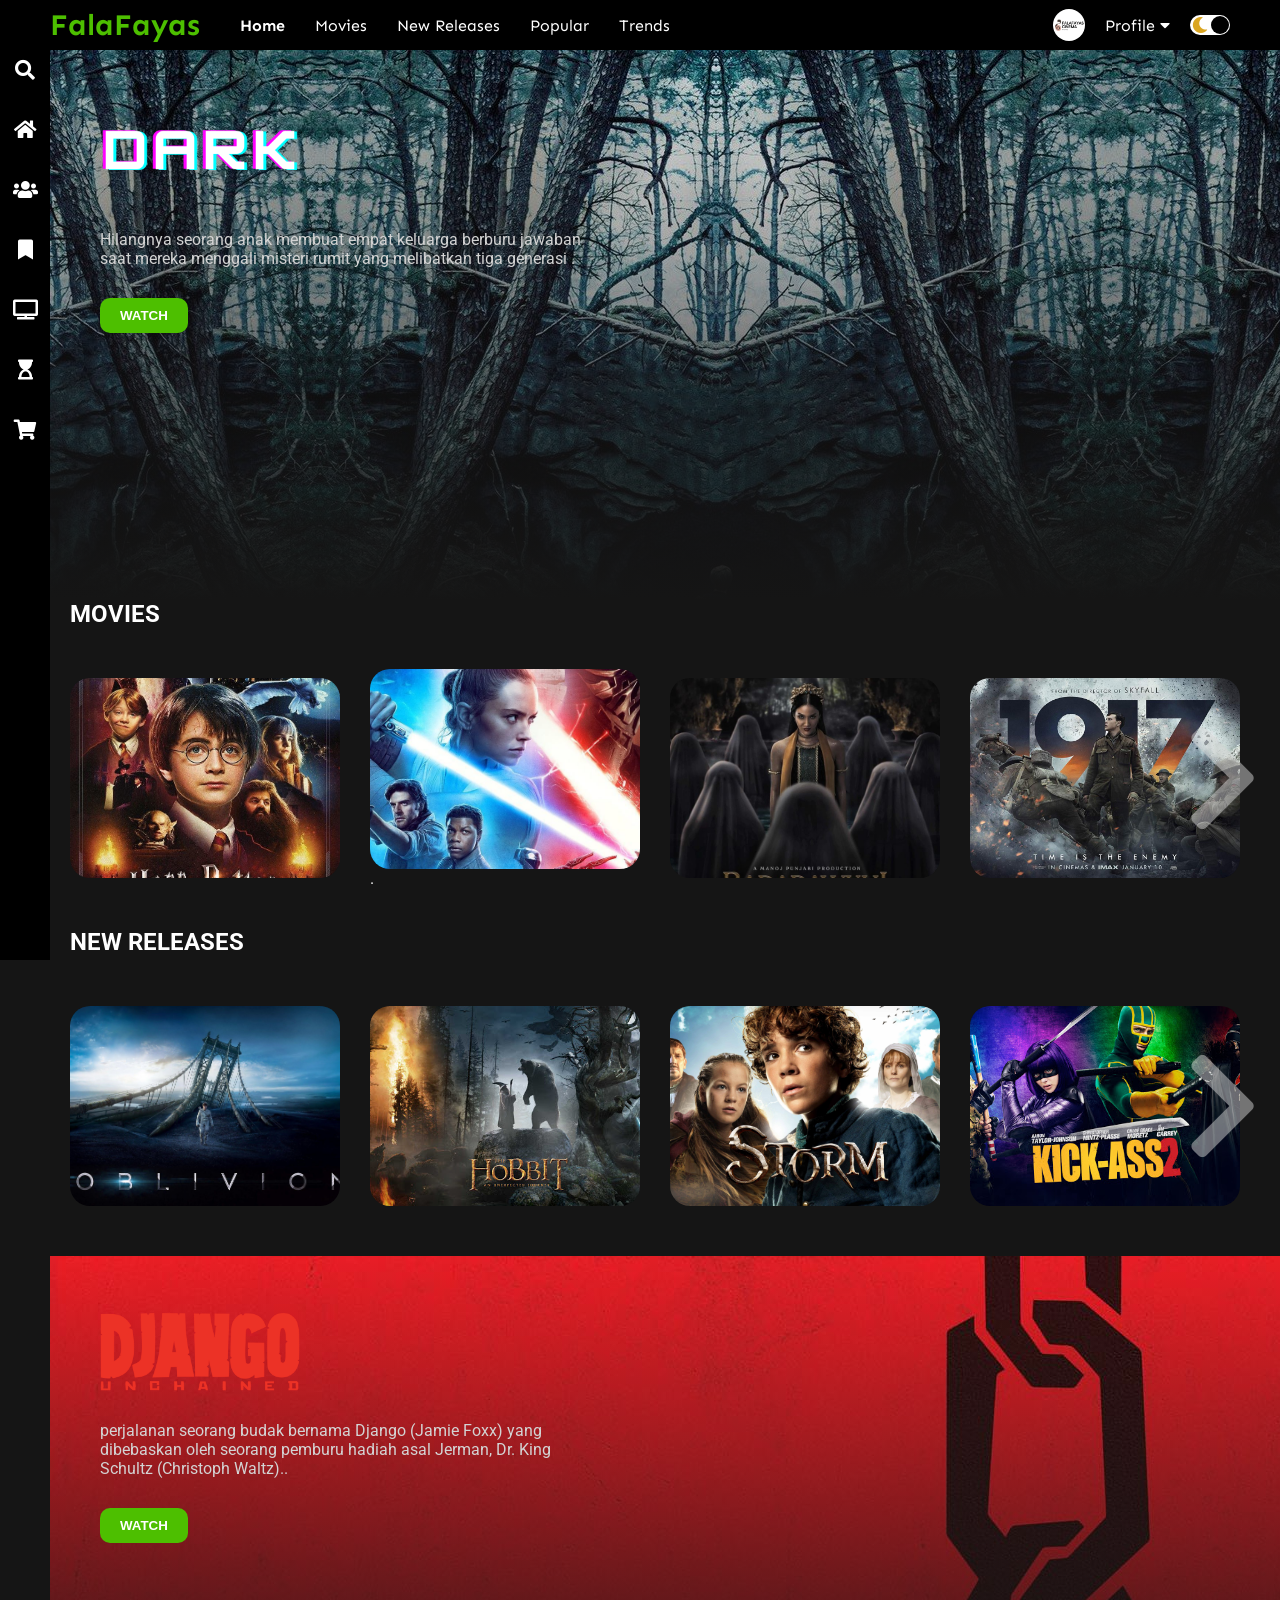
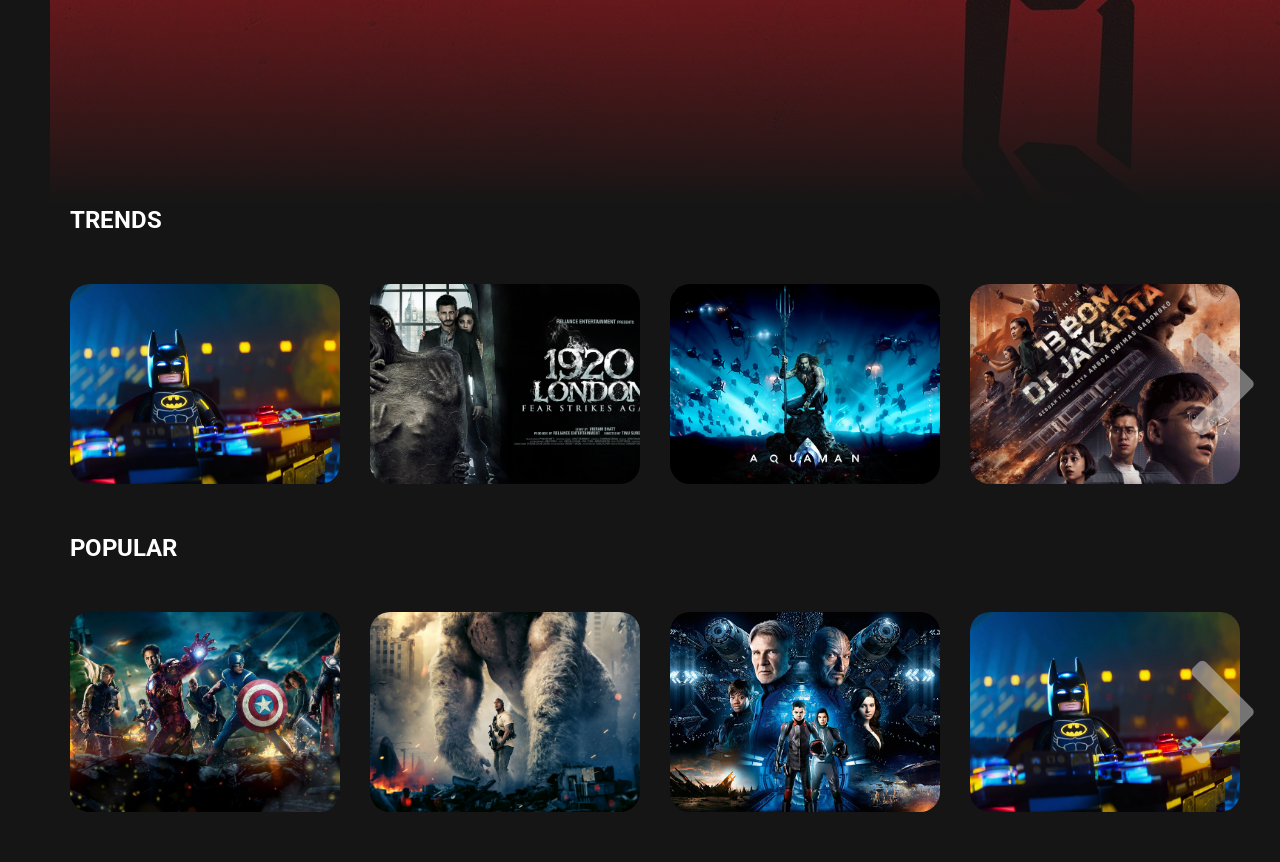
<file: index.html>
<html lang="en">

<head>
    <meta charset="UTF-8">
    <meta http-equiv="X-UA-Compatible" content="IE=edge">
    <meta name="viewport" content="width=device-width, initial-scale=1.0">
    <link rel="stylesheet" href="style.css">
    <link
        href="https://fonts.googleapis.com/css2?family=Roboto:wght@100;300;400;500;700;900&family=Sen:wght@400;700;800&display=swap"
        rel="stylesheet">
    <link rel="stylesheet" href="https://cdnjs.cloudflare.com/ajax/libs/font-awesome/5.15.2/css/all.min.css">
    <title>FalaFayas.Cinema</title>
</head>

<body>
    <div class="navbar">
        <div class="navbar-container">
            <div class="logo-container">
                <a href="login.html"class="logo"><h1 class="logo">FalaFayas</h1></a>
            </div>
            <div class="menu-container">
                <ul class="menu-list">
                    <a href="#"class="navbarmenu"><li class="menu-list-item active">Home</li></a>
                    <a href="#movies"class="navbarmenu"><li class="menu-list-item">Movies</li></a>
                    <a href="#New releases"class="navbarmenu"><li class="menu-list-item">New Releases</li></a>
                    <a href="#popular"class="navbarmenu"><li class="menu-list-item">Popular</li></a>
                    <a href="#trends"class="navbarmenu"><li class="menu-list-item">Trends</li></a>

                </ul>
            </div>
            <div class="profile-container">
                <img class="profile-picture" src="provile.jpeg" alt="">
                <div class="profile-text-container">
                    <span class="profile-text">Profile</span>
                    <i class="fas fa-caret-down"></i>
                </div>
                <div class="toggle">
                    <i class="fas fa-moon toggle-icon"></i>
                    <i class="fas fa-sun toggle-icon"></i>
                    <div class="toggle-ball"></div>
                </div>
            </div>
        </div>
    </div>
    <div class="sidebar">
        <i class="left-menu-icon fas fa-search"></i>
        <i class="left-menu-icon fas fa-home"></i>
        <i class="left-menu-icon fas fa-users"></i>
        <i class="left-menu-icon fas fa-bookmark"></i>
        <i class="left-menu-icon fas fa-tv"></i>
        <i class="left-menu-icon fas fa-hourglass-start"></i>
        <i class="left-menu-icon fas fa-shopping-cart"></i>
    </div>
    <div class="container">
        <div class="content-container">
            <div class="featured-content"
                style="background: linear-gradient(to bottom, rgba(0,0,0,0), #151515), url('f-2.jpg');">
                <img class="featured-title" src="f-t-2.png" alt="">
                <p class="featured-desc">Hilangnya seorang anak membuat empat keluarga berburu jawaban saat mereka 
                    menggali misteri rumit yang melibatkan tiga generasi .</p>
                <a href="bangku.html"><button class="featured-button">WATCH</button></a>
            </div>
            <section id="movies">
            <div class="movie-list-container">
                <h1 class="movie-list-title">MOVIES</h1>
                <div class="movie-list-wrapper">
                    <div class="movie-list">
                        <div class="movie-list-item">
                            <img class="movie-list-item-img" src="1.jpg" alt="">
                            <span class="movie-list-item-title">Harry Potter</span>
                            <p class="movie-list-item-desc">adalah film yang sudah kami rilis dan masanya akan berakhir.</p>
                                <a href="bangku.html"><button class="movie-list-item-button">Watch</button></a>
                        </div>
                        <div class="movie-list-item">
                            <img class="movie-list-item-img" src="2.jpeg" alt="">
                            <span class="movie-list-item-title">Star Wars</span>
                            <p class="movie-list-item-desc">adalah film yang sudah kami rilis dan masanya akan berakhir</p>.</p>
                                <a href="bangku.html"><button class="movie-list-item-button">Watch</button></a>
                        </div>
                        <div class="movie-list-item">
                            <img class="movie-list-item-img" src="10.jpg" alt="">
                            <span class="movie-list-item-title">Badrawuhi</span>
                            <p class="movie-list-item-desc">adalah film yang sudah kami rilis dan masanya akan berakhir.</p>
                                <a href="bangku.html"><button class="movie-list-item-button">Watch</button></a>
                        </div>
                        <div class="movie-list-item">
                            <img class="movie-list-item-img" src="4.jpg" alt="">
                            <span class="movie-list-item-title">1917</span>
                            <p class="movie-list-item-desc">adalah film yang sudah kami rilis dan masanya akan berakhir.</p>
                                <a href="bangku.html"><button class="movie-list-item-button">Watch</button></a>
                        </div>
                        <div class="movie-list-item">
                            <img class="movie-list-item-img" src="5.jpg" alt="">
                            <span class="movie-list-item-title">Avengers</span>
                            <p class="movie-list-item-desc">adalah film yang sudah kami rilis dan masanya akan berakhir</p>
                                <a href="bangku.html"><button class="movie-list-item-button">Watch</button></a>
                        </div>
                        <div class="movie-list-item">
                            <img class="movie-list-item-img" src="6.jpg" alt="">
                            <span class="movie-list-item-title">Godzila</span>
                            <p class="movie-list-item-desc">adalah film yang sudah kami rilis dan masanya akan berakhir</p>
                                <a href="bangku.html"><button class="movie-list-item-button">Watch</button></a>
                        </div>
                        <div class="movie-list-item">
                            <img class="movie-list-item-img" src="7.jpg" alt="">
                            <span class="movie-list-item-title">Gray Man</span>
                            <p class="movie-list-item-desc">adalah film yang sudah kami rilis dan masanya akan berakhir</p>
                                <a href="bangku.html"><button class="movie-list-item-button">Watch</button></a>
                        </div>
                    </div>
                    <i class="fas fa-chevron-right arrow"></i>
                </div>
            </div>
        </section>
        <section id="New releases">
            <div class="movie-list-container">
                <h1 class="movie-list-title">NEW RELEASES</h1>
                <div class="movie-list-wrapper">
                    <div class="movie-list">
                        <div class="movie-list-item">
                            <img class="movie-list-item-img" src="8.jpg" alt="">
                            <span class="movie-list-item-title">Oblivion</span>
                            <p class="movie-list-item-desc">adalah film keluaran terbaru yang baru-baru ini kita rilis</p>
                                <a href="bangku.html"><button class="movie-list-item-button">Watch</button></a>
                        </div>
                        <div class="movie-list-item">
                            <img class="movie-list-item-img" src="9.jpg" alt="">
                            <span class="movie-list-item-title">Hobbit</span>
                            <p class="movie-list-item-desc">adalah film keluaran terbaru yang baru-baru ini kita rilis</p>
                                <a href="bangku.html"><button class="movie-list-item-button">Watch</button></a>
                        </div>
                        <div class="movie-list-item">
                            <img class="movie-list-item-img" src="3.jpg" alt="">
                            <span class="movie-list-item-title">Storm</span>
                            <p class="movie-list-item-desc">adalah film keluaran terbaru yang baru-baru ini kita rilis.</p>
                                <a href="bangku.html"><button class="movie-list-item-button">Watch</button></a>
                        </div>
                        <div class="movie-list-item">
                            <img class="movie-list-item-img" src="11.jpg" alt="">
                            <span class="movie-list-item-title">Kick ASS</span>
                            <p class="movie-list-item-desc">adalah film keluaran terbaru yang baru-baru ini kita rilis.</p>
                                <a href="bangku.html"><button class="movie-list-item-button">Watch</button></a>
                        </div>
                        <div class="movie-list-item">
                            <img class="movie-list-item-img" src="12.jpg" alt="">
                            <span class="movie-list-item-title">1920</span>
                            <p class="movie-list-item-desc">adalah film keluaran terbaru yang baru-baru ini kita rilis.</p>
                                <a href="bangku.html"><button class="movie-list-item-button">Watch</button></a>
                        </div>
                        <div class="movie-list-item">
                            <img class="movie-list-item-img" src="13.jpg" alt="">
                            <span class="movie-list-item-title">Transformers</span>
                            <p class="movie-list-item-desc">adalah film keluaran terbaru yang baru-baru ini kita rilis.</p>
                                <a href="bangku.html"><button class="movie-list-item-button">Watch</button></a>
                        </div>
                        <div class="movie-list-item">
                            <img class="movie-list-item-img" src="14.jpg" alt="">
                            <span class="movie-list-item-title">Paths Of Glory</span>
                            <p class="movie-list-item-desc">adalah film keluaran terbaru yang baru-baru ini kita rilis.</p>
                                <a href="bangku.html"><button class="movie-list-item-button">Watch</button></a>
                        </div>
                    </div>
                    <i class="fas fa-chevron-right arrow"></i>
                </div>
            </div>
        </section>
            <div class="featured-content"
                style="background: linear-gradient(to bottom, rgba(0,0,0,0), #151515), url('f-1.jpg');">
                <img class="featured-title" src="f-t-1.png" alt="">
                <p class="featured-desc">perjalanan seorang budak bernama Django (Jamie Foxx) yang dibebaskan oleh
                     seorang pemburu hadiah asal Jerman, Dr. King Schultz (Christoph Waltz)..</p>
                    <a href="bangku.html"><button class="featured-button">WATCH</button></a>
            </div>
            <section id="trends">
            <div class="movie-list-container">
                <h1 class="movie-list-title">TRENDS</h1>
                <div class="movie-list-wrapper">
                    <div class="movie-list">
                        <div class="movie-list-item">
                            <img class="movie-list-item-img" src="15.jpg" alt="">
                            <span class="movie-list-item-title">Batman</span>
                            <p class="movie-list-item-desc">adalah sebuah film yang sedang digemari oleh para penonton saat ini</p>
                                <a href="bangku.html"><button class="movie-list-item-button">Watch</button></a>
                        </div>
                        <div class="movie-list-item">
                            <img class="movie-list-item-img" src="16.jpg" alt="">
                            <span class="movie-list-item-title">1920</span>
                            <p class="movie-list-item-desc">adalah sebuah film yang sedang digemari oleh para penonton saat ini</p>
                                <a href="bangku.html"><button class="movie-list-item-button">Watch</button></a>
                        </div>
                        <div class="movie-list-item">
                            <img class="movie-list-item-img" src="17.jpg" alt="">
                            <span class="movie-list-item-title">Aquaman</span>
                            <p class="movie-list-item-desc">adalah sebuah film yang sedang digemari oleh para penonton saat ini</p>
                                <a href="bangku.html"><button class="movie-list-item-button">Watch</button></a>
                        </div>
                        <div class="movie-list-item">
                            <img class="movie-list-item-img" src="18.jpg" alt="">
                            <span class="movie-list-item-title">13 Bom Di </span>
                            <p class="movie-list-item-desc">adalah sebuah film yang sedang digemari oleh para penonton saat ini</p>
                                <a href="bangku.html"><button class="movie-list-item-button">Watch</button></a>
                        </div>
                        <div class="movie-list-item">
                            <img class="movie-list-item-img" src="19.jpg" alt="">
                            <span class="movie-list-item-title">Spiderman</span>
                            <p class="movie-list-item-desc">adalah sebuah film yang sedang digemari oleh para penonton saat ini</p>
                                <a href="bangku.html"><button class="movie-list-item-button">Watch</button></a>
                        </div>
                        <div class="movie-list-item">
                            <img class="movie-list-item-img" src="20.jpg" alt="">
                            <span class="movie-list-item-title">Agak laen</span>
                            <p class="movie-list-item-desc">adalah sebuah film yang sedang digemari oleh para penonton saat ini</p>
                                <a href="bangku.html"><button class="movie-list-item-button">Watch</button></a>
                        </div>
                        <div class="movie-list-item">
                            <img class="movie-list-item-img" src="4.jpg" alt="">
                            <span class="movie-list-item-title">1917r</span>
                            <p class="movie-list-item-desc">adalah sebuah film yang sedang digemari oleh para penonton saat ini.</p>
                                <a href="bangku.html"><button class="movie-list-item-button">Watch</button></a>
                        </div>
                    </div>
                    <i class="fas fa-chevron-right arrow"></i>
                </div>
            </div>
        </section>
        <section id="popular">
            <div class="movie-list-container">
                <h1 class="movie-list-title">POPULAR</h1>
                <div class="movie-list-wrapper">
                    <div class="movie-list">
                        <div class="movie-list-item">
                            <img class="movie-list-item-img" src="5.jpg" alt="">
                            <span class="movie-list-item-title">Avengers</span>
                            <p class="movie-list-item-desc">adalah film yang sangat paling banyak peminatnya oleh penonton dari 
                                seluruh film yang telah kita rilis</p>
                                <a href="bangku.html"><button class="movie-list-item-button">Watch</button></a>
                        </div>
                        <div class="movie-list-item">
                            <img class="movie-list-item-img" src="6.jpg" alt="">
                            <span class="movie-list-item-title">Godzila</span>
                            <p class="movie-list-item-desc">adalah film yang sangat paling banyak peminatnya oleh penonton dari
                                 seluruh film yang telah kita rilis</p>
                                <a href="bangku.html"><button class="movie-list-item-button">Watch</button></a>
                        </div>
                        <div class="movie-list-item">
                            <img class="movie-list-item-img" src="7.jpg" alt="">
                            <span class="movie-list-item-title">Gray Man</span>
                            <p class="movie-list-item-desc">adalah film yang sangat paling banyak peminatnya oleh penonton dari 
                                seluruh film yang telah kita rilis.</p>
                                <a href="bangku.html"><button class="movie-list-item-button">Watch</button></a>
                        </div>
                        <div class="movie-list-item">
                            <img class="movie-list-item-img" src="15.jpg" alt="">
                            <span class="movie-list-item-title">Batman</span>
                            <p class="movie-list-item-desc">adalah film yang sangat paling banyak peminatnya oleh penonton dari 
                                seluruh film yang telah kita rilis</p>
                                <a href="bangku.html"><button class="movie-list-item-button">Watch</button></a>
                        </div>
                        <div class="movie-list-item">
                            <img class="movie-list-item-img" src="13.jpg" alt="">
                            <span class="movie-list-item-title">Transformers</span>
                            <p class="movie-list-item-desc">adalah film yang sangat paling banyak peminatnya oleh penonton dari 
                                seluruh film yang telah kita rilis</p>
                                <a href="bangku.html"><button class="movie-list-item-button">Watch</button></a>
                        </div>
                        <div class="movie-list-item">
                            <img class="movie-list-item-img" src="10.jpg" alt="">
                            <span class="movie-list-item-title">Badrawuhi</span>
                            <p class="movie-list-item-desc">adalah film yang sangat paling banyak peminatnya oleh penonton dari 
                                seluruh film yang telah kita rilis</p>
                                <a href="bangku.html"><button class="movie-list-item-button">Watch</button></a>
                        </div>
                        <div class="movie-list-item">
                            <img class="movie-list-item-img" src="1.jpg" alt="">
                            <span class="movie-list-item-title">Harry Potter</span>
                            <p class="movie-list-item-desc">adalah film yang sangat paling banyak peminatnya oleh penonton dari
                                seluruh film yang telah kita rilis</p>
                                <a href="bangku.html"><button class="movie-list-item-button">Watch</button></a>
                        </div>
                    </div>
                    <i class="fas fa-chevron-right arrow"></i>
                </div>
            </div>
        </div>
    </div>
</section>
    <script src="app.js"></script>
</body>

</html>
</file>
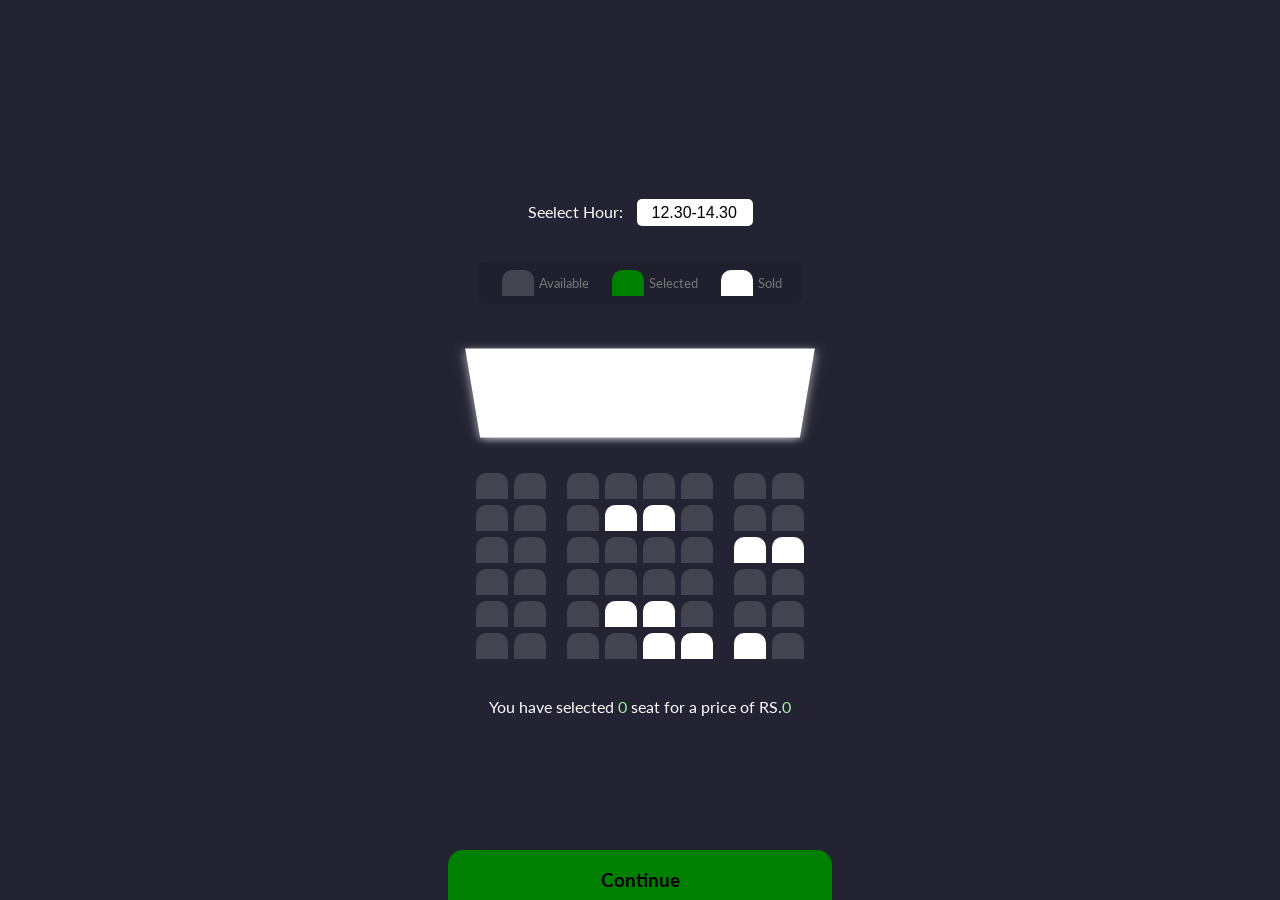
<file: bangku.html>
<!DOCTYPE html>
<html lang="en">
  <head>
    <meta charset="UTF-8" />
    <meta http-equiv="X-UA-Compatible" content="IE=edge" />
    <meta name="viewport" content="width=device-width, initial-scale=1.0" />
    <link rel="stylesheet" href="bangku.css" />
    <title>FalaFayas.Cinema</title>
  </head>
  <body>
    <div class="footer">
      <a href="payment.html" class="continue"><h3>Continue</h3></a>
    </div>
    <div class="movie-container">
      <label> Seelect Hour:</label>
      <select id="movie">
        <option value="220">12.30-14.30</option>
        <option value="320">14.35-17.35 </option>
        <option value="250">17.40-19.40</option>
        <option value="260">19.45-21.45</option>
      </select>
    </div>
    <ul class="showcase">
      <li>
        <div class="seat"></div>
        <small>Available</small>
      </li>
      <li>
        <div class="seat selected"></div>
        <small>Selected</small>
      </li>
      <li>
        <div class="seat sold"></div>
        <small>Sold</small>
      </li>
    </ul>
    <div class="container">
      <div class="screen"></div>
      <div class="row">
        <div class="seat"></div>
        <div class="seat"></div>
        <div class="seat"></div>
        <div class="seat"></div>
        <div class="seat"></div>
        <div class="seat"></div>
        <div class="seat"></div>
        <div class="seat"></div>
      </div>
      <div class="row">
        <div class="seat"></div>
        <div class="seat"></div>
        <div class="seat"></div>
        <div class="seat sold"></div>
        <div class="seat sold"></div>
        <div class="seat"></div>
        <div class="seat"></div>
        <div class="seat"></div>
      </div>
      <div class="row">
        <div class="seat"></div>
        <div class="seat"></div>
        <div class="seat"></div>
        <div class="seat"></div>
        <div class="seat"></div>
        <div class="seat"></div>
        <div class="seat sold"></div>
        <div class="seat sold"></div>
      </div>
      <div class="row">
        <div class="seat"></div>
        <div class="seat"></div>
        <div class="seat"></div>
        <div class="seat"></div>
        <div class="seat"></div>
        <div class="seat"></div>
        <div class="seat"></div>
        <div class="seat"></div>
      </div>
      <div class="row">
        <div class="seat"></div>
        <div class="seat"></div>
        <div class="seat"></div>
        <div class="seat sold"></div>
        <div class="seat sold"></div>
        <div class="seat"></div>
        <div class="seat"></div>
        <div class="seat"></div>
      </div>
      <div class="row">
        <div class="seat"></div>
        <div class="seat"></div>
        <div class="seat"></div>
        <div class="seat"></div>
        <div class="seat sold"></div>
        <div class="seat sold"></div>
        <div class="seat sold"></div>
        <div class="seat"></div>
      </div>
    </div>
    <p class="text">
      You have selected <span id="count">0</span> seat for a price of RS.<span
        id="total"
        >0</span
      >
    </p>
    <script src="bangku.js"></script>
  </body>
</html>
</file>
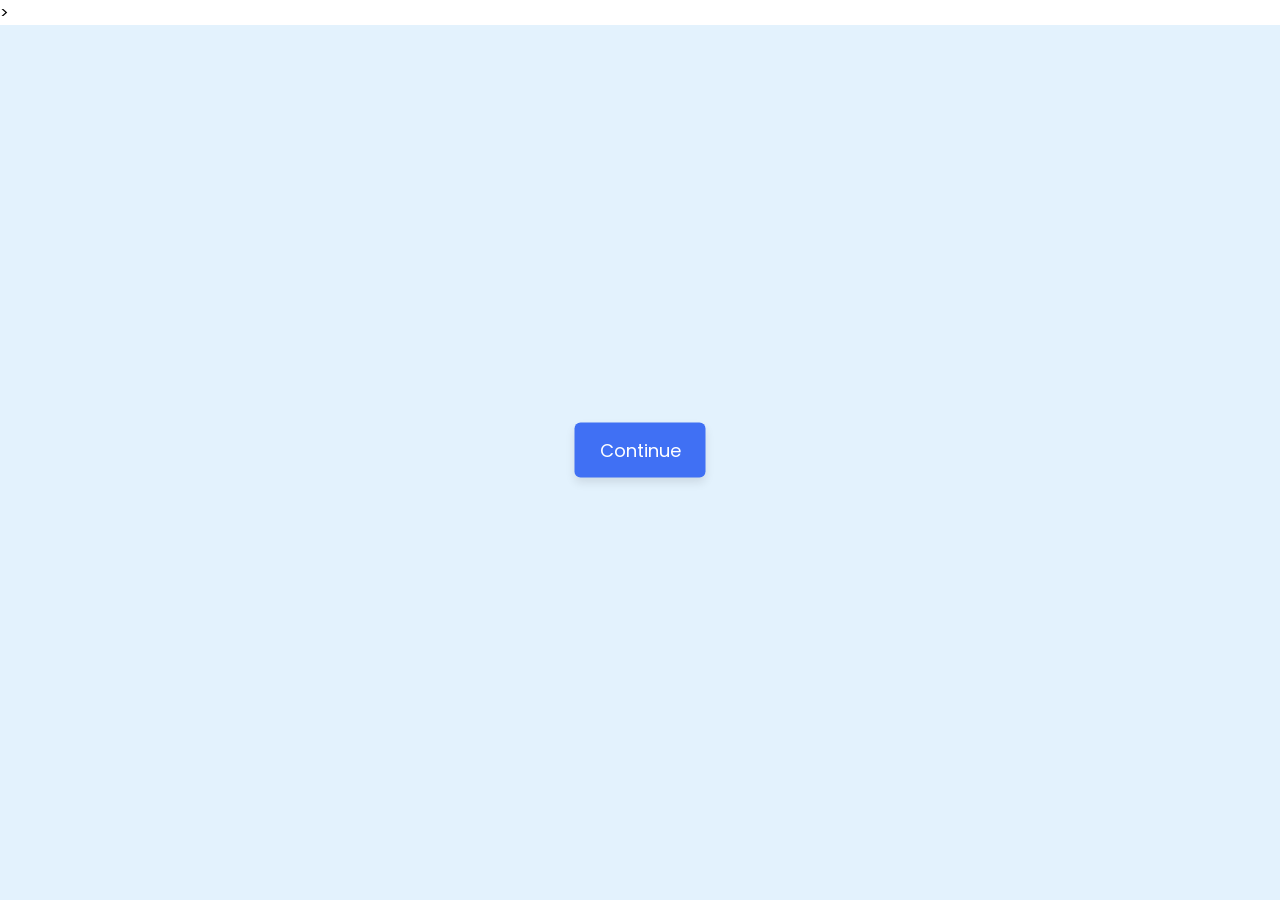
<file: succes.html>
>
<html lang="en">
  <head>
    <meta charset="UTF-8" />
    <meta name="viewport" content="width=device-width, initial-scale=1.0" />
    <title>Animated Popup Modal Box</title>

    <!--font awesome-->
    <link
      rel="stylesheet"
      href="https://cdnjs.cloudflare.com/ajax/libs/font-awesome/6.4.0/css/all.min.css"
    />

    <!--css file-->
    <link rel="stylesheet" href="succes.css" />
  </head>
  <body>
    <section>
      <button class="show-btn">Continue</button>

      <span class="overlay"></span>

      <div class="modal-box">
        <i class="far fa-circle-check"></i>
        <h2>Completed</h2>
        <h3>Your Payment Has Been Successful</h3>

        <div class="buttons">
          <button class="close-btn">Close</button>
          <button>Open</button>
        </div>
      </div>
    </section>

    <script src="succces.js"></script>
  </body>
</html>
</file>
<file: style.css>
* {
  margin: 0;
}

body {
  font-family: "Roboto", sans-serif;
}

.navbar {
  width: 100%;
  height: 50px;
  background-color: black;
  position: sticky;
  top: 0;
}
.navbar-container {
  display: flex;
  align-items: center;
  padding: 0 50px;
  height: 100%;
  color: white;
  font-family: "Sen", sans-serif;
}
.navbarmenu{
  color:white;
  text-decoration: none;
}

.logo-container {
  flex: 1;
}

.logo {
  font-size: 30px;
  color: #4dbf00;
  text-decoration: none;
}

.menu-container {
  flex: 6;
}

.menu-list {
  display: flex;
  list-style: none;
}

.menu-list-item {
  margin-right: 30px;
}

.menu-list-item.active {
  font-weight: bold;
}
.profile-container {
  flex: 2;
  display: flex;
  align-items: center;
  justify-content: flex-end;
}

.profile-text-container {
  margin: 0 20px;
}

.profile-picture {
  width: 32px;
  height: 32px;
  border-radius: 50%;
  object-fit: cover;
}

.toggle {
  width: 40px;
  height: 20px;
  background-color: white;
  border-radius: 30px;
  display: flex;
  align-items: center;
  justify-content: space-around;
  position: relative;
}

.toggle-icon {
  color: goldenrod;
}

.toggle-ball {
  width: 18px;
  height: 18px;
  background-color: black;
  position: absolute;
  right: 1px;
  border-radius: 50%;
  cursor: pointer;
  transition: 1s ease all;
}

.sidebar {
  width: 50px;
  height: 100%;
  background-color: black;
  position: fixed;
  top: 0;
  display: flex;
  flex-direction: column;
  align-items: center;
  padding-top: 60px;
}

.left-menu-icon {
  color: white;
  font-size: 20px;
  margin-bottom: 40px;
}

.container {
  background-color: #151515;
  min-height: calc(100vh - 50px);
  color: white;
}

.content-container {
  margin-left: 50px;
}

.featured-content {
  height: 50vh;
  padding: 50px;
}

.featured-title {
  width: 200px;
}

.featured-desc {
  width: 500px;
  color: lightgray;
  margin: 30px 0;
}

.featured-button {
  background-color: #4dbf00;
  color: white;
  padding: 10px 20px;
  border-radius: 10px;
  border: none;
  outline: none;
  font-weight: bold;
}

.movie-list-container {
  padding: 0 20px;
}

.movie-list-wrapper {
  position: relative;
  overflow: hidden;
}

.movie-list {
  display: flex;
  align-items: center;
  height: 300px;
  transform: translateX(0);
  transition: all 1s ease-in-out;
}

.movie-list-item {
  margin-right: 30px;
  position: relative;
}

.movie-list-item:hover .movie-list-item-img {
  transform: scale(1.2);
  margin: 0 30px;
  opacity: 0.5;
}

.movie-list-item:hover .movie-list-item-title,
.movie-list-item:hover .movie-list-item-desc,
.movie-list-item:hover .movie-list-item-button {
  opacity: 1;
}

.movie-list-item-img {
  transition: all 1s ease-in-out;
  width: 270px;
  height: 200px;
  object-fit: cover;
  border-radius: 20px;
}

.movie-list-item-title {
  background-color: #333;
  padding: 0 10px;
  font-size: 32px;
  font-weight: bold;
  position: absolute;
  top: 10%;
  left: 50px;
  opacity: 0;
  transition: 1s all ease-in-out;
}

.movie-list-item-desc {
  background-color: #333;
  padding: 10px;
  font-size: 14px;
  position: absolute;
  top: 30%;
  left: 50px;
  width: 230px;
  opacity: 0;
  transition: 1s all ease-in-out;
}

.movie-list-item-button {
  padding: 10px;
  background-color: #4dbf00;
  color: white;
  border-radius: 10px;
  outline: none;
  border: none;
  cursor: pointer;
  position: absolute;
  bottom: 20px;
  left: 50px;
  opacity: 0;
  transition: 1s all ease-in-out;
}

.arrow {
  font-size: 120px;
  position: absolute;
  top: 90px;
  right: 0;
  color: lightgray;
  opacity: 0.5;
  cursor: pointer;
}

.container.active {
  background-color: white;
}

.movie-list-title.active {
  color: black;
}

.navbar-container.active {
  background-color: white;

  color: black;
}

.sidebar.active{
    background-color: white;
}

.left-menu-icon.active{
    color: black;
}

.toggle.active{
    background-color: black;
}

.toggle-ball.active{
    background-color: white;
    transform: translateX(-20px);
}

@media only screen and (max-width: 940px){
    .menu-container{
        display: none;
    }
}
</file>
<file: bangku.css>
@import url("https://fonts.googleapis.com/css?family=Lato&display=swap");
* {
  box-sizing: border-box;
}
body {
  background-color: #242333;
  color: #fff;
  display: flex;
  flex-direction: column;
  align-items: center;
  justify-content: center;
  height: 100vh;
  font-family: "Lato", sans-serif;
  margin: 0;
}
.movie-container {
  margin: 20px 0;
}
.movie-container select {
  background-color: #fff;
  border: 0;
  border-radius: 5px;
  font-size: 16px;
  margin-left: 10px;
  padding: 5px 15px 5px 15px;
  -moz-appearance: none;
  -webkit-appearance: none;
  appearance: none;
}
.container {
  perspective: 1000px;
  margin-bottom: 30px;
}
.seat {
  background-color: #444451;
  height: 26px;
  width: 32px;
  margin: 3px;
  font-size: 50px;
  border-top-left-radius: 10px;
  border-top-right-radius: 10px;
}
.seat.selected {
  background-color: green;
}
.seat.sold {
  background-color: #fff;
}
.seat:nth-of-type(2) {
  margin-right: 18px;
}
.seat:nth-last-of-type(2) {
  margin-left: 18px;
}
.seat:not(.sold):hover {
  cursor: pointer;
  transform: scale(1.2);
}
.showcase .seat:not(.sold):hover {
  cursor: default;
  transform: scale(1);
}
.showcase {
  background: rgba(0, 0, 0, 0.1);
  padding: 5px 10px;
  border-radius: 5px;
  color: #777;
  list-style-type: none;
  display: flex;
  justify-content: space-between;
}
.showcase li {
  display: flex;
  align-items: center;
  justify-content: center;
  margin: 0 10px;
}
.showcase li small {
  margin-left: 2px;
}
.row {
  display: flex;
}
.screen {
  background-color: #fff;
  height: 120px;
  width: 100%;
  margin: 15px 0;
  transform: rotateX(-48deg);
  box-shadow: 0 3px 10px rgba(255, 255, 255, 0.7);
}
p.text{
    margin: 5px 0;
}
p.text span{
    color: rgb(158, 248, 158);
}
.footer {
border-top-left-radius: 15px;
border-top-right-radius: 15px;
position: fixed;
bottom: 0;
width: 30%;
height: 50px;
text-align: center;
background-color: #242333;
background-color: green;
color:black;

}
.continue{
  color: black;
  text-decoration: none;
}
</file>
<file: succes.css>
/* Created by Tivotal */

/* Google Fonts(Poppins) */
@import url("https://fonts.googleapis.com/css2?family=Poppins:wght@100;200;300;400;500;600;700&display=swap");

* {
  font-family: "Poppins", sans-serif;
  margin: 0;
  padding: 0;
  box-sizing: border-box;
}

section {
  position: fixed;
  height: 100%;
  width: 100%;
  background: #e3f2fd;
}

section .modal-box,
section button.show-btn {
  position: fixed;
  top: 50%;
  left: 50%;
  transform: translate(-50%, -50%);
  box-shadow: 0 5px 10px rgba(0, 0, 0, 0.1);
}

section button {
  font-size: 18px;
  font-weight: 400;
  padding: 14px 25px;
  border-radius: 6px;
  border: none;
  background: #4070f4;
  color: #fff;
  cursor: pointer;
  transition: all 0.3s ease;
}

section button:hover {
  background: #265df2;
}

section .overlay {
  position: fixed;
  height: 100%;
  width: 100%;
  background: rgba(0, 0, 0, 0.3);
  opacity: 0;
  pointer-events: none;
}

section.active .overlay {
  opacity: 1;
  pointer-events: auto;
}

section .modal-box {
  background: #fff;
  max-width: 380px;
  width: 100%;
  display: flex;
  flex-direction: column;
  align-items: center;
  padding: 30px 20px;
  border-radius: 15px;
  transition: all 0.3s ease;
  transform: translate(-50%, -50%) scale(1.2);
  opacity: 0;
  pointer-events: none;
}

section.active .modal-box {
  transform: translate(-50%, -50%) scale(1);
  opacity: 1;
  pointer-events: auto;
}

section .modal-box i {
  font-size: 70px;
  color: #4070f4;
}

section .modal-box h2 {
  font-size: 25px;
  font-weight: 500;
  margin-top: 20px;
  color: #333;
}

section .modal-box h3 {
  font-size: 16px;
  font-weight: 400;
  color: #333;
  text-align: center;
}

section .modal-box .buttons {
  margin-top: 30px;
}

section .modal-box .buttons button {
  font-size: 14px;
  padding: 6px 12px;
  margin: 0 10px;
}
</file>
